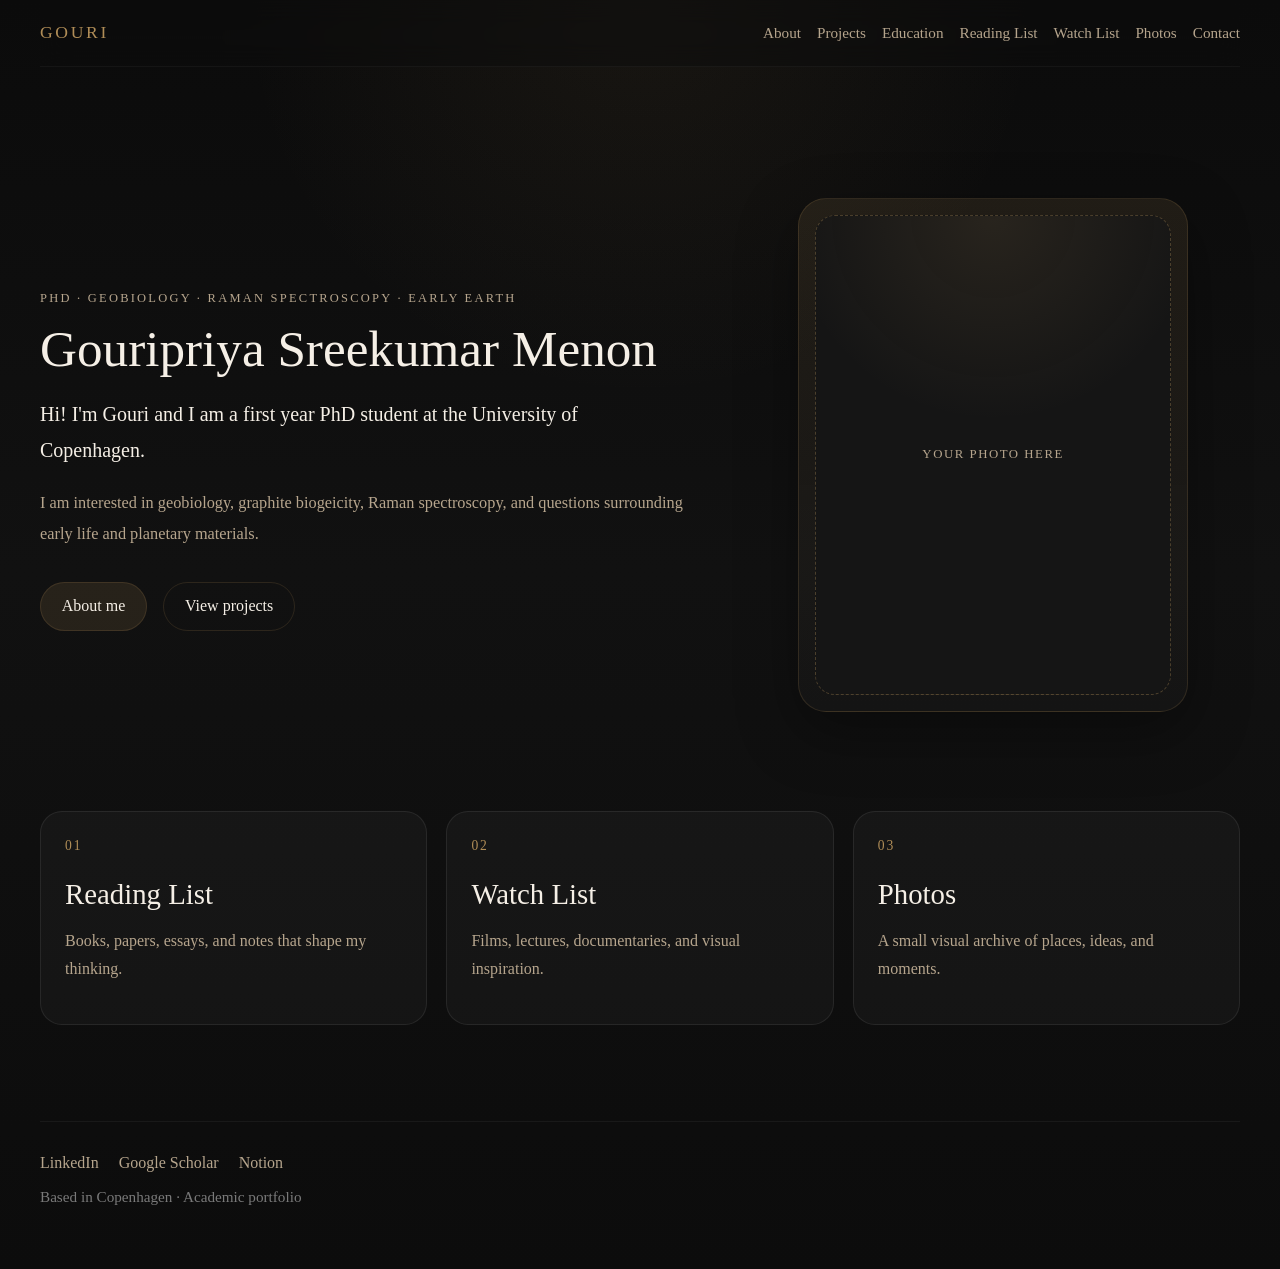
<file: index.html>
<!DOCTYPE html>
<html lang="en">
<head>
  <meta charset="UTF-8" />
  <meta name="viewport" content="width=device-width, initial-scale=1.0" />
  <title>Gouripriya Sreekumar Menon</title>
  <meta name="description" content="Personal academic website of Gouripriya Sreekumar Menon." />
  <link rel="stylesheet" href="style.css" />
</head>
<body>
  <div class="grain"></div>

  <header class="site-header">
    <a class="brand" href="index.html">Gouri</a>
    <nav class="top-nav">
      <a href="about.html">About</a>
      <a href="projects.html">Projects</a>
      <a href="education.html">Education</a>
      <a href="reading.html">Reading List</a>
      <a href="watchlist.html">Watch List</a>
      <a href="photos.html">Photos</a>
      <a href="contact.html">Contact</a>
    </nav>
  </header>

  <main class="hero-page">
    <section class="hero">
      <div class="hero-copy fade-up">
        <p class="eyebrow">PhD · Geobiology · Raman Spectroscopy · Early Earth</p>
        <h1>Gouripriya Sreekumar Menon</h1>
        <p class="lead">
          Hi! I'm Gouri and I am a first year PhD student at the University of Copenhagen.
        </p>
        <p class="sublead">
          I am interested in geobiology, graphite biogeicity, Raman spectroscopy, and questions surrounding early life and planetary materials.
        </p>

        <div class="hero-actions">
          <a class="button primary" href="about.html">About me</a>
          <a class="button secondary" href="projects.html">View projects</a>
        </div>
      </div>

      <div class="hero-visual slide-in">
        <div class="photo-frame">
          <div class="photo-placeholder">Your photo here</div>
        </div>
      </div>
    </section>

    <section class="cards-section">
      <a class="info-card" href="reading.html">
        <span class="card-number">01</span>
        <h2>Reading List</h2>
        <p>Books, papers, essays, and notes that shape my thinking.</p>
      </a>

      <a class="info-card" href="watchlist.html">
        <span class="card-number">02</span>
        <h2>Watch List</h2>
        <p>Films, lectures, documentaries, and visual inspiration.</p>
      </a>

      <a class="info-card" href="photos.html">
        <span class="card-number">03</span>
        <h2>Photos</h2>
        <p>A small visual archive of places, ideas, and moments.</p>
      </a>
    </section>
  </main>

  <footer class="site-footer">
    <div class="socials">
      <a href="https://www.linkedin.com/in/gpsmenon" target="_blank" rel="noopener noreferrer">LinkedIn</a>
      <a href="https://scholar.google.com/citations?user=AFxntNcAAAAJ&hl=en" target="_blank" rel="noopener noreferrer">Google Scholar</a>
      <a href="https://www.notion.so/gpxmenon/Hi-I-m-Gouri-231f61d02dcf805495dbe88bb6bd848c?source=copy_link" target="_blank" rel="noopener noreferrer">Notion</a>
    </div>
    <p class="footer-note">Based in Copenhagen · Academic portfolio</p>
  </footer>
</body>
</html>
</file>
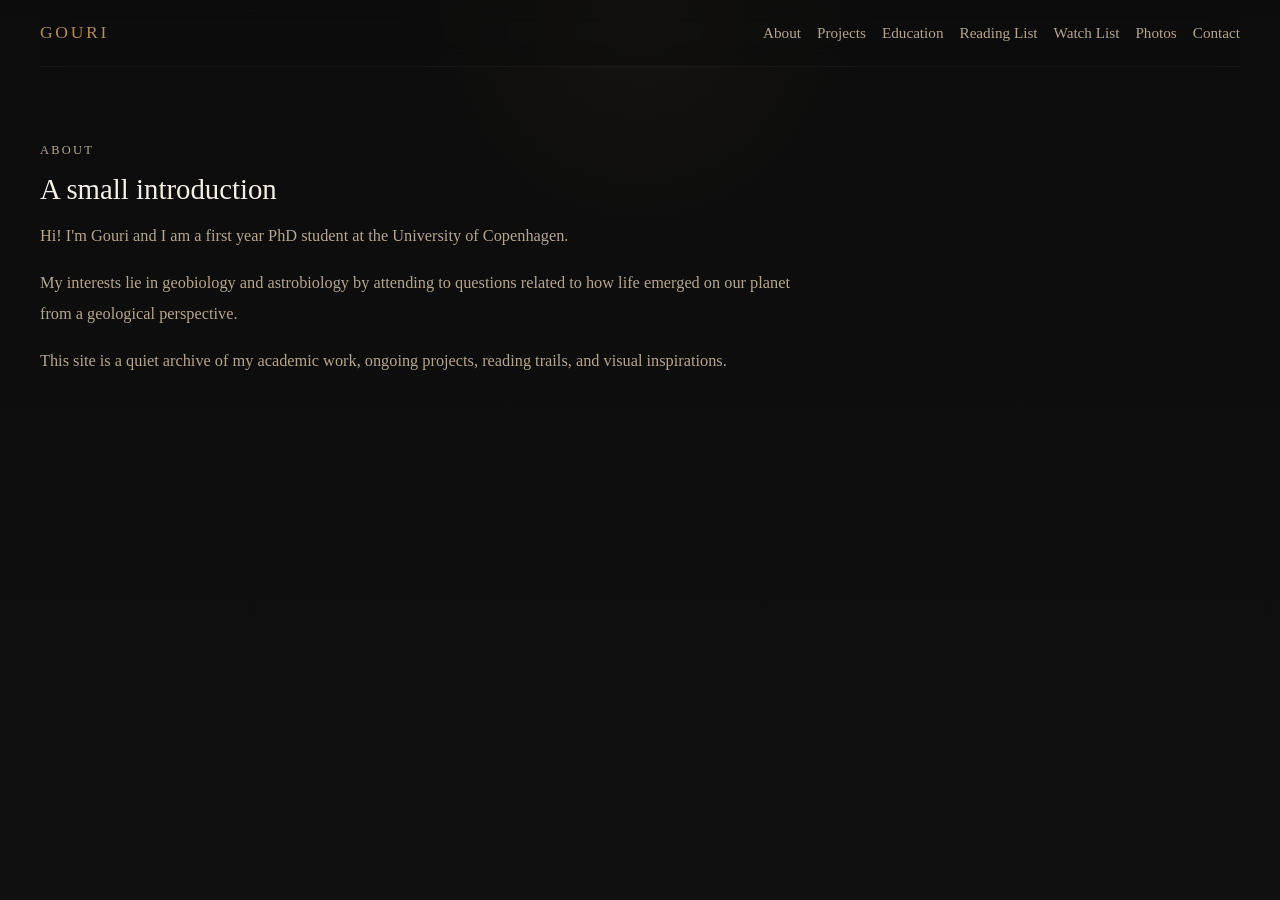
<file: about.html>
<!DOCTYPE html>
<html lang="en">
<head>
  <meta charset="UTF-8" />
  <meta name="viewport" content="width=device-width, initial-scale=1.0" />
  <title>About | Gouripriya Sreekumar Menon</title>
  <link rel="stylesheet" href="style.css" />
</head>
<body class="inner-page">
  <div class="grain"></div>

  <header class="site-header">
    <a class="brand" href="index.html">Gouri</a>
    <nav class="top-nav">
      <a href="about.html">About</a>
      <a href="projects.html">Projects</a>
      <a href="education.html">Education</a>
      <a href="reading.html">Reading List</a>
      <a href="watchlist.html">Watch List</a>
      <a href="photos.html">Photos</a>
      <a href="contact.html">Contact</a>
    </nav>
  </header>

  <main class="page-shell">
    <section class="page-header-block fade-up">
      <p class="eyebrow">About</p>
      <h1 class="page-title">A small introduction</h1>
      <p class="page-intro"> Hi! I'm Gouri and I am a first year PhD student at the University of Copenhagen.
      </p>
      <p class="page-text">
        My interests lie in geobiology and astrobiology by attending to questions related to how life emerged on our planet from a geological perspective.
      </p>
      <p class="page-text">
        This site is a quiet archive of my academic work, ongoing projects, reading trails, and visual inspirations.
      </p>
    </section>
  </main>
</body>
</html>
</file>
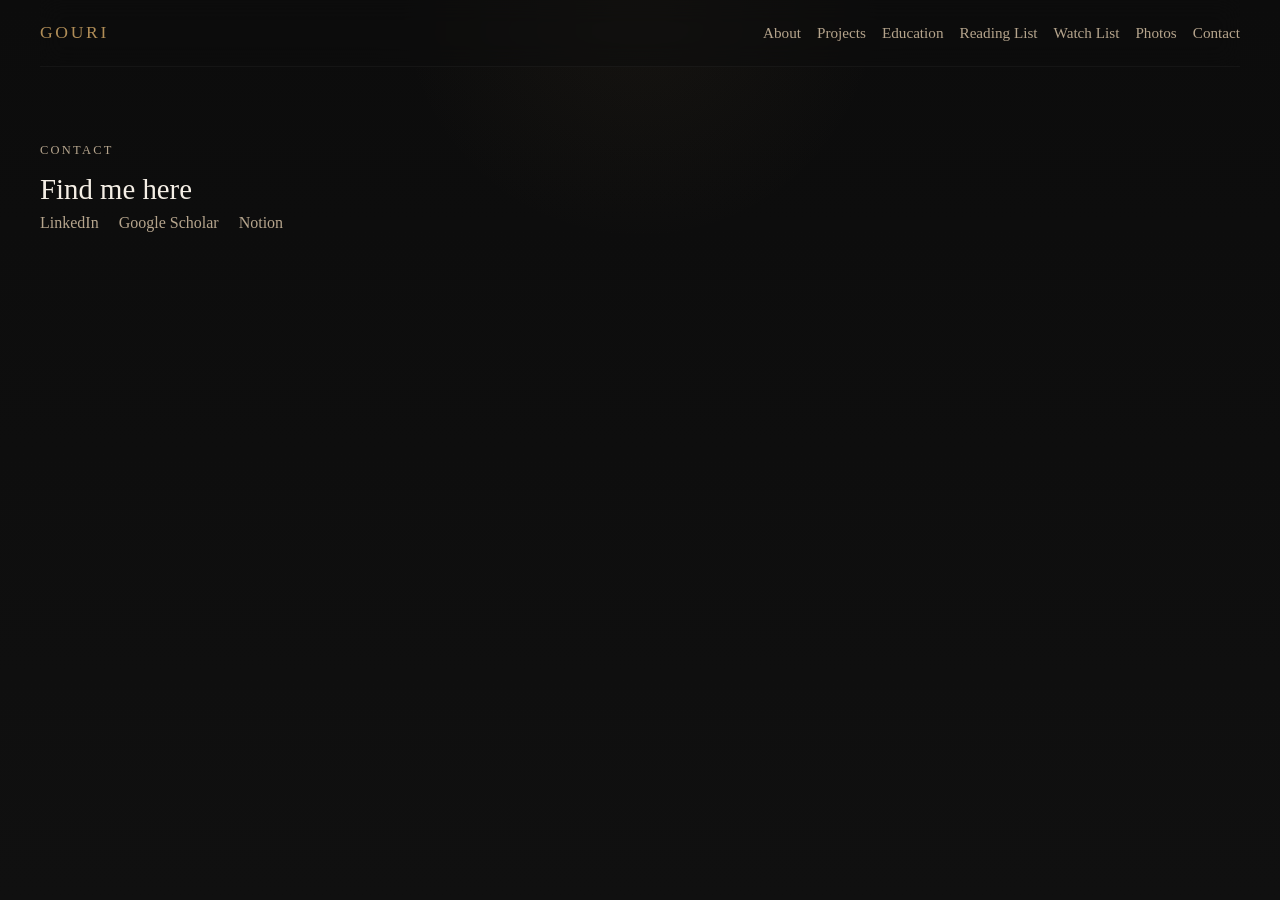
<file: contact.html>
<!DOCTYPE html>
<html lang="en">
<head>
  <meta charset="UTF-8" />
  <meta name="viewport" content="width=device-width, initial-scale=1.0" />
  <title>Contact | Gouripriya Sreekumar Menon</title>
  <link rel="stylesheet" href="style.css" />
</head>
<body class="inner-page">
  <div class="grain"></div>

  <header class="site-header">
    <a class="brand" href="index.html">Gouri</a>
    <nav class="top-nav">
      <a href="about.html">About</a>
      <a href="projects.html">Projects</a>
      <a href="education.html">Education</a>
      <a href="reading.html">Reading List</a>
      <a href="watchlist.html">Watch List</a>
      <a href="photos.html">Photos</a>
      <a href="contact.html">Contact</a>
    </nav>
  </header>

  <main class="page-shell">
    <section class="page-header-block fade-up">
      <p class="eyebrow">Contact</p>
      <h1 class="page-title">Find me here</h1>
      <div class="socials">
        <a href="https://www.linkedin.com/in/gpsmenon" target="_blank" rel="noopener noreferrer">LinkedIn</a>
        <a href="https://scholar.google.com/citations?user=AFxntNcAAAAJ&hl=en" target="_blank" rel="noopener noreferrer">Google Scholar</a>
        <a href="https://www.notion.so/gpxmenon/Hi-I-m-Gouri-231f61d02dcf805495dbe88bb6bd848c?source=copy_link" target="_blank" rel="noopener noreferrer">Notion</a>
      </div>
    </section>
  </main>
</body>
</html>
</file>
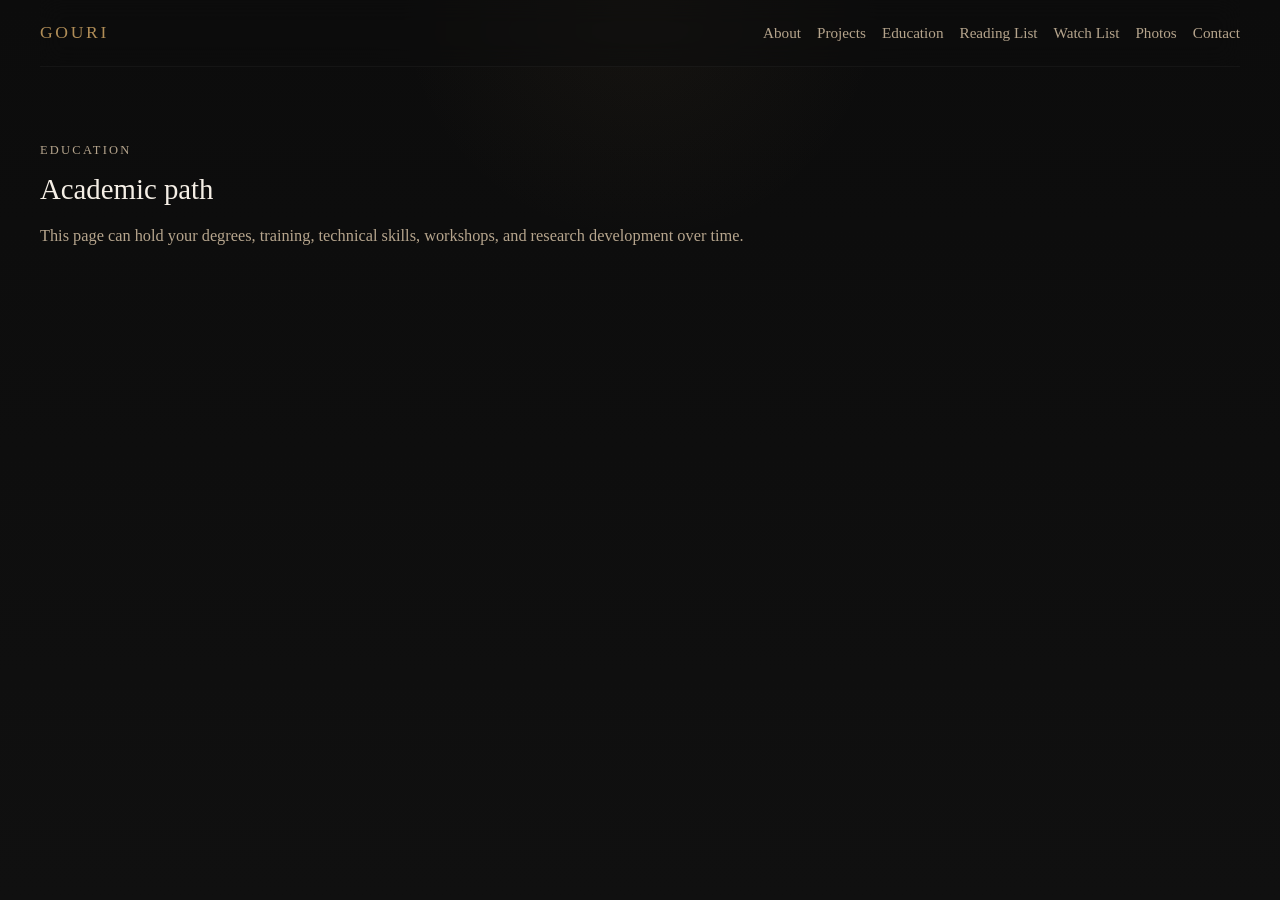
<file: education.html>
<!DOCTYPE html>
<html lang="en">
<head>
  <meta charset="UTF-8" />
  <meta name="viewport" content="width=device-width, initial-scale=1.0" />
  <title>Education | Gouripriya Sreekumar Menon</title>
  <link rel="stylesheet" href="style.css" />
</head>
<body class="inner-page">
  <div class="grain"></div>

  <header class="site-header">
    <a class="brand" href="index.html">Gouri</a>
    <nav class="top-nav">
      <a href="about.html">About</a>
      <a href="projects.html">Projects</a>
      <a href="education.html">Education</a>
      <a href="reading.html">Reading List</a>
      <a href="watchlist.html">Watch List</a>
      <a href="photos.html">Photos</a>
      <a href="contact.html">Contact</a>
    </nav>
  </header>

  <main class="page-shell">
    <section class="page-header-block fade-up">
      <p class="eyebrow">Education</p>
      <h1 class="page-title">Academic path</h1>
      <p class="page-text">
        This page can hold your degrees, training, technical skills, workshops, and research development over time.
      </p>
    </section>
  </main>
</body>
</html>
</file>
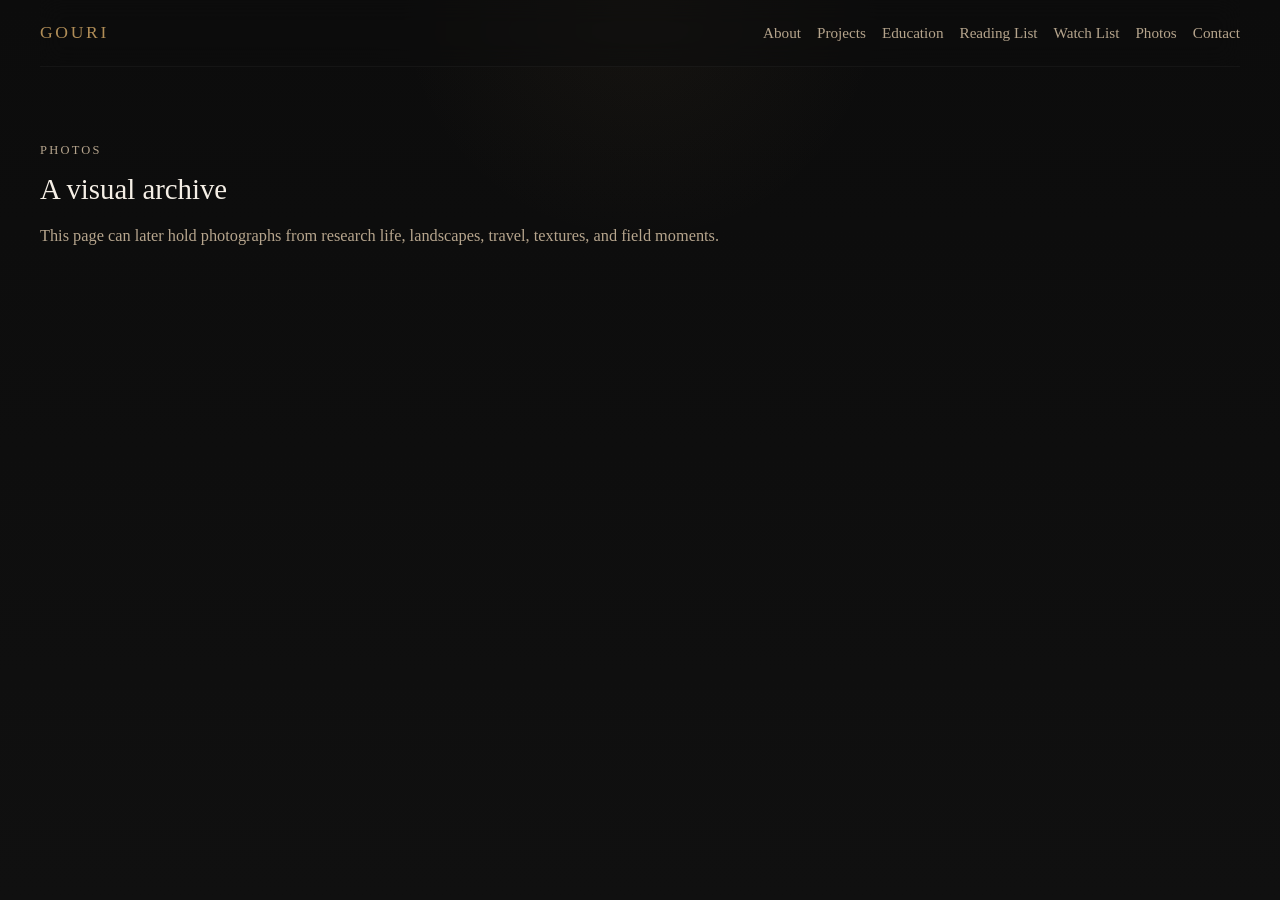
<file: photos.html>
<!DOCTYPE html>
<html lang="en">
<head>
  <meta charset="UTF-8" />
  <meta name="viewport" content="width=device-width, initial-scale=1.0" />
  <title>Photos | Gouripriya Sreekumar Menon</title>
  <link rel="stylesheet" href="style.css" />
</head>
<body class="inner-page">
  <div class="grain"></div>

  <header class="site-header">
    <a class="brand" href="index.html">Gouri</a>
    <nav class="top-nav">
      <a href="about.html">About</a>
      <a href="projects.html">Projects</a>
      <a href="education.html">Education</a>
      <a href="reading.html">Reading List</a>
      <a href="watchlist.html">Watch List</a>
      <a href="photos.html">Photos</a>
      <a href="contact.html">Contact</a>
    </nav>
  </header>

  <main class="page-shell">
    <section class="page-header-block fade-up">
      <p class="eyebrow">Photos</p>
      <h1 class="page-title">A visual archive</h1>
      <p class="page-text">
        This page can later hold photographs from research life, landscapes, travel, textures, and field moments.
      </p>
    </section>
  </main>
</body>
</html>
</file>
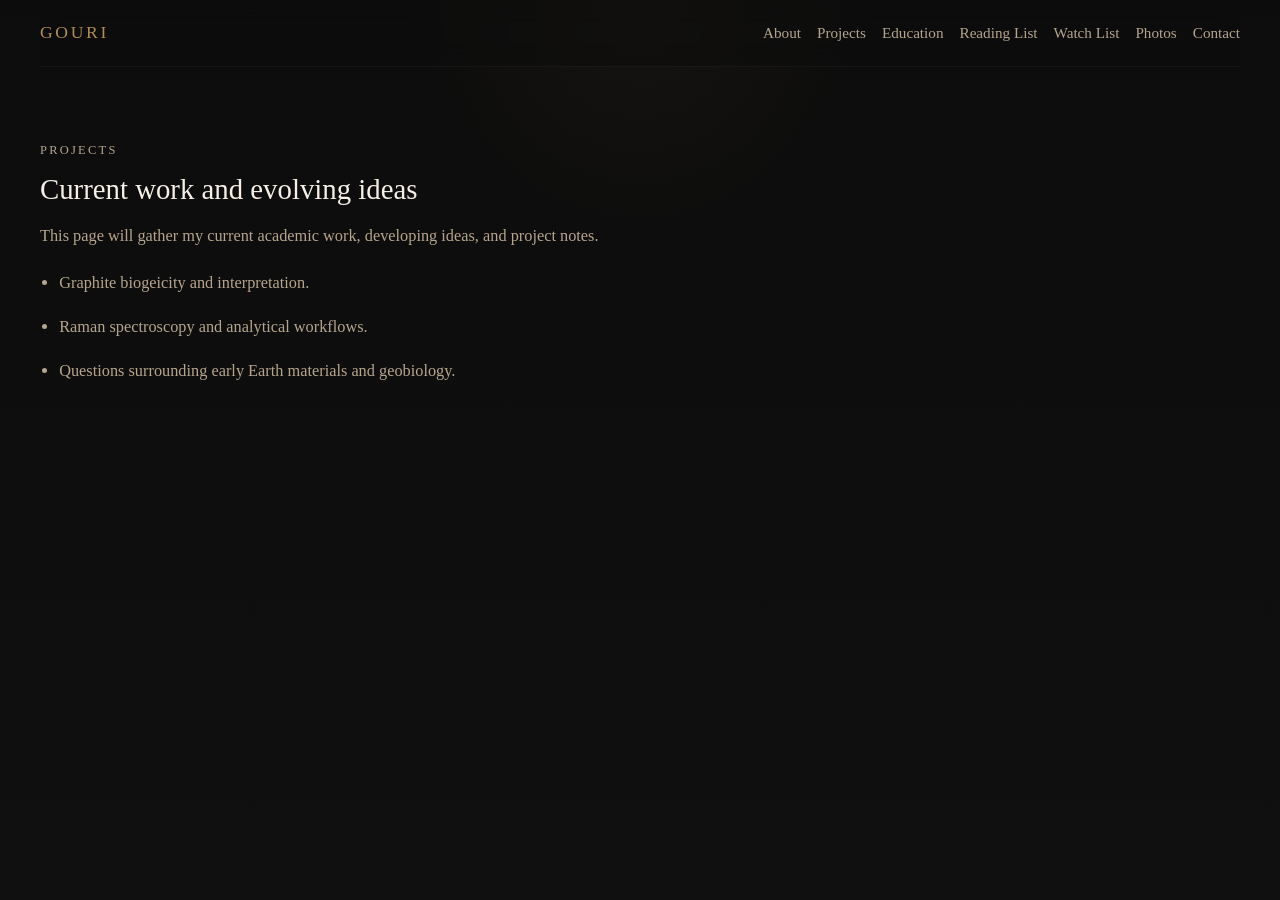
<file: projects.html>
<!DOCTYPE html>
<html lang="en">
<head>
  <meta charset="UTF-8" />
  <meta name="viewport" content="width=device-width, initial-scale=1.0" />
  <title>Projects | Gouripriya Sreekumar Menon</title>
  <link rel="stylesheet" href="style.css" />
</head>
<body class="inner-page">
  <div class="grain"></div>

  <header class="site-header">
    <a class="brand" href="index.html">Gouri</a>
    <nav class="top-nav">
      <a href="about.html">About</a>
      <a href="projects.html">Projects</a>
      <a href="education.html">Education</a>
      <a href="reading.html">Reading List</a>
      <a href="watchlist.html">Watch List</a>
      <a href="photos.html">Photos</a>
      <a href="contact.html">Contact</a>
    </nav>
  </header>

  <main class="page-shell">
    <section class="page-header-block fade-up">
      <p class="eyebrow">Projects</p>
      <h1 class="page-title">Current work and evolving ideas</h1>
      <p class="page-text">
        This page will gather my current academic work, developing ideas, and project notes.
      </p>
      <ul class="page-list">
        <li>Graphite biogeicity and interpretation.</li>
        <li>Raman spectroscopy and analytical workflows.</li>
        <li>Questions surrounding early Earth materials and geobiology.</li>
      </ul>
    </section>
  </main>
</body>
</html>
</file>
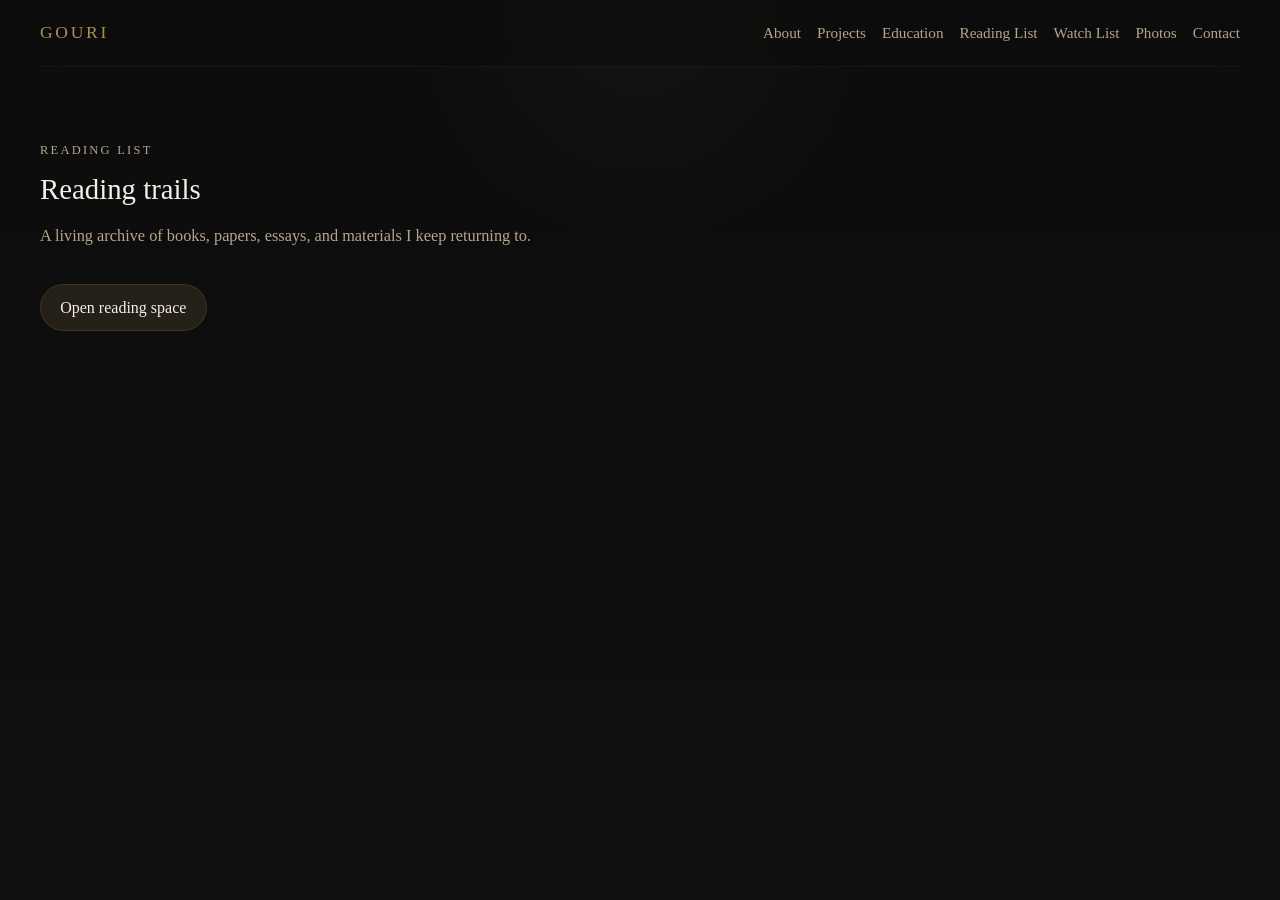
<file: reading.html>
<!DOCTYPE html>
<html lang="en">
<head>
  <meta charset="UTF-8" />
  <meta name="viewport" content="width=device-width, initial-scale=1.0" />
  <title>Reading List | Gouripriya Sreekumar Menon</title>
  <link rel="stylesheet" href="style.css" />
</head>
<body class="inner-page">
  <div class="grain"></div>

  <header class="site-header">
    <a class="brand" href="index.html">Gouri</a>
    <nav class="top-nav">
      <a href="about.html">About</a>
      <a href="projects.html">Projects</a>
      <a href="education.html">Education</a>
      <a href="reading.html">Reading List</a>
      <a href="watchlist.html">Watch List</a>
      <a href="photos.html">Photos</a>
      <a href="contact.html">Contact</a>
    </nav>
  </header>

  <main class="page-shell">
    <section class="page-header-block fade-up">
      <p class="eyebrow">Reading List</p>
      <h1 class="page-title">Reading trails</h1>
      <p class="page-text">
        A living archive of books, papers, essays, and materials I keep returning to.
      </p>
      <a class="link-button" href="https://www.notion.so/gpxmenon/231f61d02dcf80289adddc1faa831f91?v=231f61d02dcf80978c48000c8b493ec0">
        Open reading space
      </a>
    </section>
  </main>
</body>
</html>
</file>
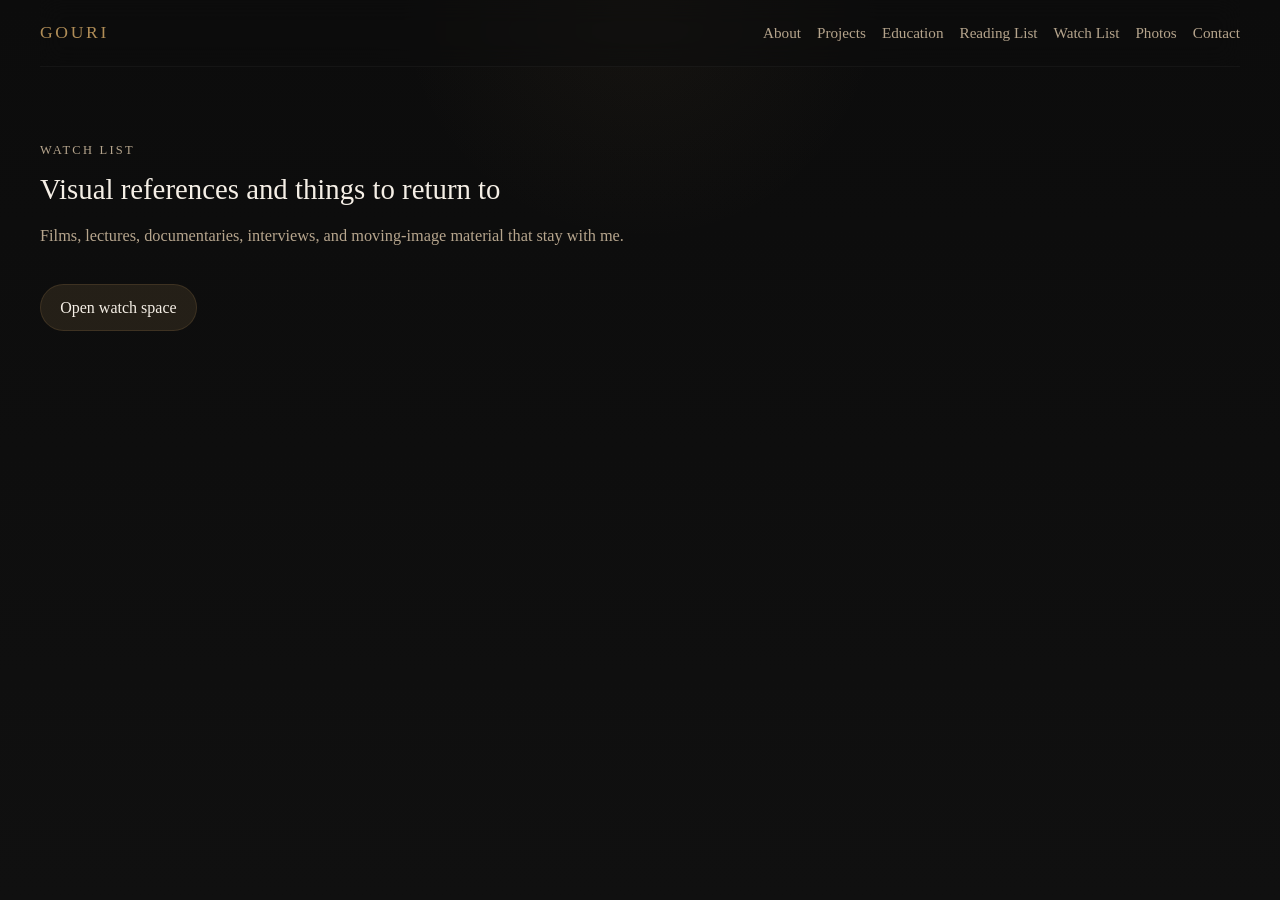
<file: watchlist.html>
<!DOCTYPE html>
<html lang="en">
<head>
  <meta charset="UTF-8" />
  <meta name="viewport" content="width=device-width, initial-scale=1.0" />
  <title>Watch List | Gouripriya Sreekumar Menon</title>
  <link rel="stylesheet" href="style.css" />
</head>
<body class="inner-page">
  <div class="grain"></div>

  <header class="site-header">
    <a class="brand" href="index.html">Gouri</a>
    <nav class="top-nav">
      <a href="about.html">About</a>
      <a href="projects.html">Projects</a>
      <a href="education.html">Education</a>
      <a href="reading.html">Reading List</a>
      <a href="watchlist.html">Watch List</a>
      <a href="photos.html">Photos</a>
      <a href="contact.html">Contact</a>
    </nav>
  </header>

  <main class="page-shell">
    <section class="page-header-block fade-up">
      <p class="eyebrow">Watch List</p>
      <h1 class="page-title">Visual references and things to return to</h1>
      <p class="page-text">
        Films, lectures, documentaries, interviews, and moving-image material that stay with me.
      </p>
      <a class="link-button" href="https://www.notion.so/gpxmenon/Hi-I-m-Gouri-231f61d02dcf805495dbe88bb6bd848c?source=copy_link" target="_blank" rel="noopener noreferrer">
        Open watch space
      </a>
    </section>
  </main>
</body>
</html>
</file>
<file: style.css>
:root {
  --bg: #0d0d0d;
  --bg-soft: #141414;
  --panel: rgba(255, 255, 255, 0.03);
  --panel-strong: rgba(255, 255, 255, 0.05);
  --text: #f5efe6;
  --muted: #b6a58d;
  --accent: #b08d57;
  --accent-soft: rgba(176, 141, 87, 0.14);
  --border: rgba(176, 141, 87, 0.18);
  --line: rgba(255, 255, 255, 0.08);
  --shadow: 0 20px 60px rgba(0, 0, 0, 0.35);
  --max-width: 1200px;
  --radius: 22px;
}

* {
  box-sizing: border-box;
}

html {
  scroll-behavior: smooth;
}

body {
  margin: 0;
  font-family: Georgia, "Times New Roman", serif;
  background:
    radial-gradient(circle at top, rgba(176, 141, 87, 0.08), transparent 28%),
    linear-gradient(180deg, #0b0b0b 0%, #111111 45%, #0c0c0c 100%);
  color: var(--text);
  min-height: 100vh;
  overflow-x: hidden;
}

body.inner-page {
  background:
    radial-gradient(circle at top, rgba(176, 141, 87, 0.06), transparent 22%),
    linear-gradient(180deg, #0c0c0c 0%, #101010 100%);
}

.grain {
  position: fixed;
  inset: 0;
  pointer-events: none;
  opacity: 0.08;
  background-image:
    linear-gradient(rgba(255,255,255,0.04) 1px, transparent 1px),
    linear-gradient(90deg, rgba(255,255,255,0.04) 1px, transparent 1px);
  background-size: 4px 4px;
  mix-blend-mode: soft-light;
}

a {
  color: var(--text);
  text-decoration: none;
}

.site-header,
.site-footer,
.hero-page,
.page-shell {
  width: min(calc(100% - 2rem), var(--max-width));
  margin: 0 auto;
}

.site-header {
  display: flex;
  justify-content: space-between;
  align-items: center;
  padding: 1.4rem 0;
  position: sticky;
  top: 0;
  z-index: 10;
  backdrop-filter: blur(12px);
  background: rgba(13, 13, 13, 0.5);
  border-bottom: 1px solid rgba(255,255,255,0.04);
}

.brand {
  font-size: 1.1rem;
  letter-spacing: 0.15em;
  text-transform: uppercase;
  color: var(--accent);
}

.top-nav {
  display: flex;
  flex-wrap: wrap;
  gap: 1rem;
}

.top-nav a {
  color: var(--muted);
  font-size: 0.95rem;
  transition: color 0.3s ease;
}

.top-nav a:hover {
  color: var(--accent);
}

.hero-page {
  padding: 4rem 0 3rem;
}

.hero {
  display: grid;
  grid-template-columns: 1.2fr 0.9fr;
  gap: 3rem;
  align-items: center;
  min-height: 72vh;
}

.eyebrow {
  text-transform: uppercase;
  letter-spacing: 0.18em;
  color: var(--muted);
  font-size: 0.78rem;
  margin-bottom: 1rem;
}

h1 {
  font-size: clamp(2rem, 4vw, 3.4rem);
  line-height: 1.05;
  margin: 0 0 1rem;
  font-weight: 500;
}

.lead {
  font-size: 1.25rem;
  line-height: 1.8;
  color: var(--text);
  max-width: 40rem;
}

.sublead,
.page-intro,
.page-text,
.page-list li {
  color: var(--muted);
  line-height: 1.9;
  font-size: 1.02rem;
}

.sublead {
  max-width: 42rem;
}

.hero-actions {
  display: flex;
  gap: 1rem;
  flex-wrap: wrap;
  margin-top: 2rem;
}

.button {
  display: inline-flex;
  align-items: center;
  justify-content: center;
  padding: 0.9rem 1.3rem;
  border-radius: 999px;
  border: 1px solid var(--border);
  transition: transform 0.3s ease, border-color 0.3s ease, background 0.3s ease;
}

.button:hover {
  transform: translateY(-2px);
  border-color: var(--accent);
}

.button.primary {
  background: var(--accent-soft);
}

.button.secondary {
  background: transparent;
}

.hero-visual {
  display: flex;
  justify-content: center;
}

.photo-frame {
  width: min(100%, 390px);
  padding: 1rem;
  border: 1px solid var(--border);
  border-radius: 28px;
  background: linear-gradient(180deg, rgba(176,141,87,0.12), rgba(255,255,255,0.02));
  box-shadow: var(--shadow);
}

.photo-placeholder {
  min-height: 480px;
  display: grid;
  place-items: center;
  border-radius: 20px;
  background:
    radial-gradient(circle at top, rgba(176, 141, 87, 0.12), transparent 40%),
    #151515;
  border: 1px dashed rgba(176, 141, 87, 0.35);
  color: var(--muted);
  letter-spacing: 0.12em;
  text-transform: uppercase;
  font-size: 0.8rem;
}

.cards-section {
  display: grid;
  grid-template-columns: repeat(3, 1fr);
  gap: 1.2rem;
  margin-top: 2rem;
}

.info-card {
  padding: 1.5rem;
  border-radius: var(--radius);
  border: 1px solid var(--line);
  background: var(--panel);
  transition: transform 0.35s ease, border-color 0.35s ease, background 0.35s ease;
}

.info-card:hover {
  transform: translateY(-4px);
  border-color: var(--border);
  background: var(--panel-strong);
}

.card-number {
  color: var(--accent);
  font-size: 0.85rem;
  letter-spacing: 0.14em;
  text-transform: uppercase;
}

.info-card h2,
.page-title {
  font-size: 1.8rem;
  margin-bottom: 0.6rem;
  font-weight: 500;
}

.info-card p {
  color: var(--muted);
  line-height: 1.8;
}

.site-footer {
  padding: 2rem 0 3rem;
  border-top: 1px solid rgba(255,255,255,0.05);
  margin-top: 3rem;
}

.socials {
  display: flex;
  flex-wrap: wrap;
  gap: 1.25rem;
  margin-bottom: 1rem;
}

.socials a {
  color: var(--muted);
}

.socials a:hover {
  color: var(--accent);
}

.footer-note {
  color: rgba(255,255,255,0.45);
  font-size: 0.95rem;
}

.fade-up {
  animation: fadeUp 1s ease both;
}

.slide-in {
  animation: slideIn 1.2s ease both;
}

.page-shell {
  padding: 4rem 0 3rem;
  min-height: 70vh;
}

.page-header-block {
  max-width: 780px;
  margin-bottom: 2rem;
}

.page-list {
  padding-left: 1.2rem;
}

.page-list li {
  margin-bottom: 0.8rem;
}

.link-button {
  margin-top: 1rem;
  display: inline-block;
  padding: 0.85rem 1.2rem;
  border-radius: 999px;
  border: 1px solid var(--border);
  background: var(--accent-soft);
}

@keyframes fadeUp {
  from {
    opacity: 0;
    transform: translateY(24px);
  }
  to {
    opacity: 1;
    transform: translateY(0);
  }
}

@keyframes slideIn {
  from {
    opacity: 0;
    transform: translateX(28px);
  }
  to {
    opacity: 1;
    transform: translateX(0);
  }
}

@media (max-width: 980px) {
  .hero {
    grid-template-columns: 1fr;
  }

  .cards-section {
    grid-template-columns: 1fr;
  }

  .photo-placeholder {
    min-height: 340px;
  }

  .site-header {
    align-items: flex-start;
    flex-direction: column;
    gap: 1rem;
  }
}

@media (max-width: 640px) {
  .hero-page,
  .page-shell {
    padding-top: 2rem;
  }

  .top-nav {
    gap: 0.7rem;
  }

  .top-nav a {
    font-size: 0.9rem;
  }

  .lead {
    font-size: 1.08rem;
  }
}
</file>
